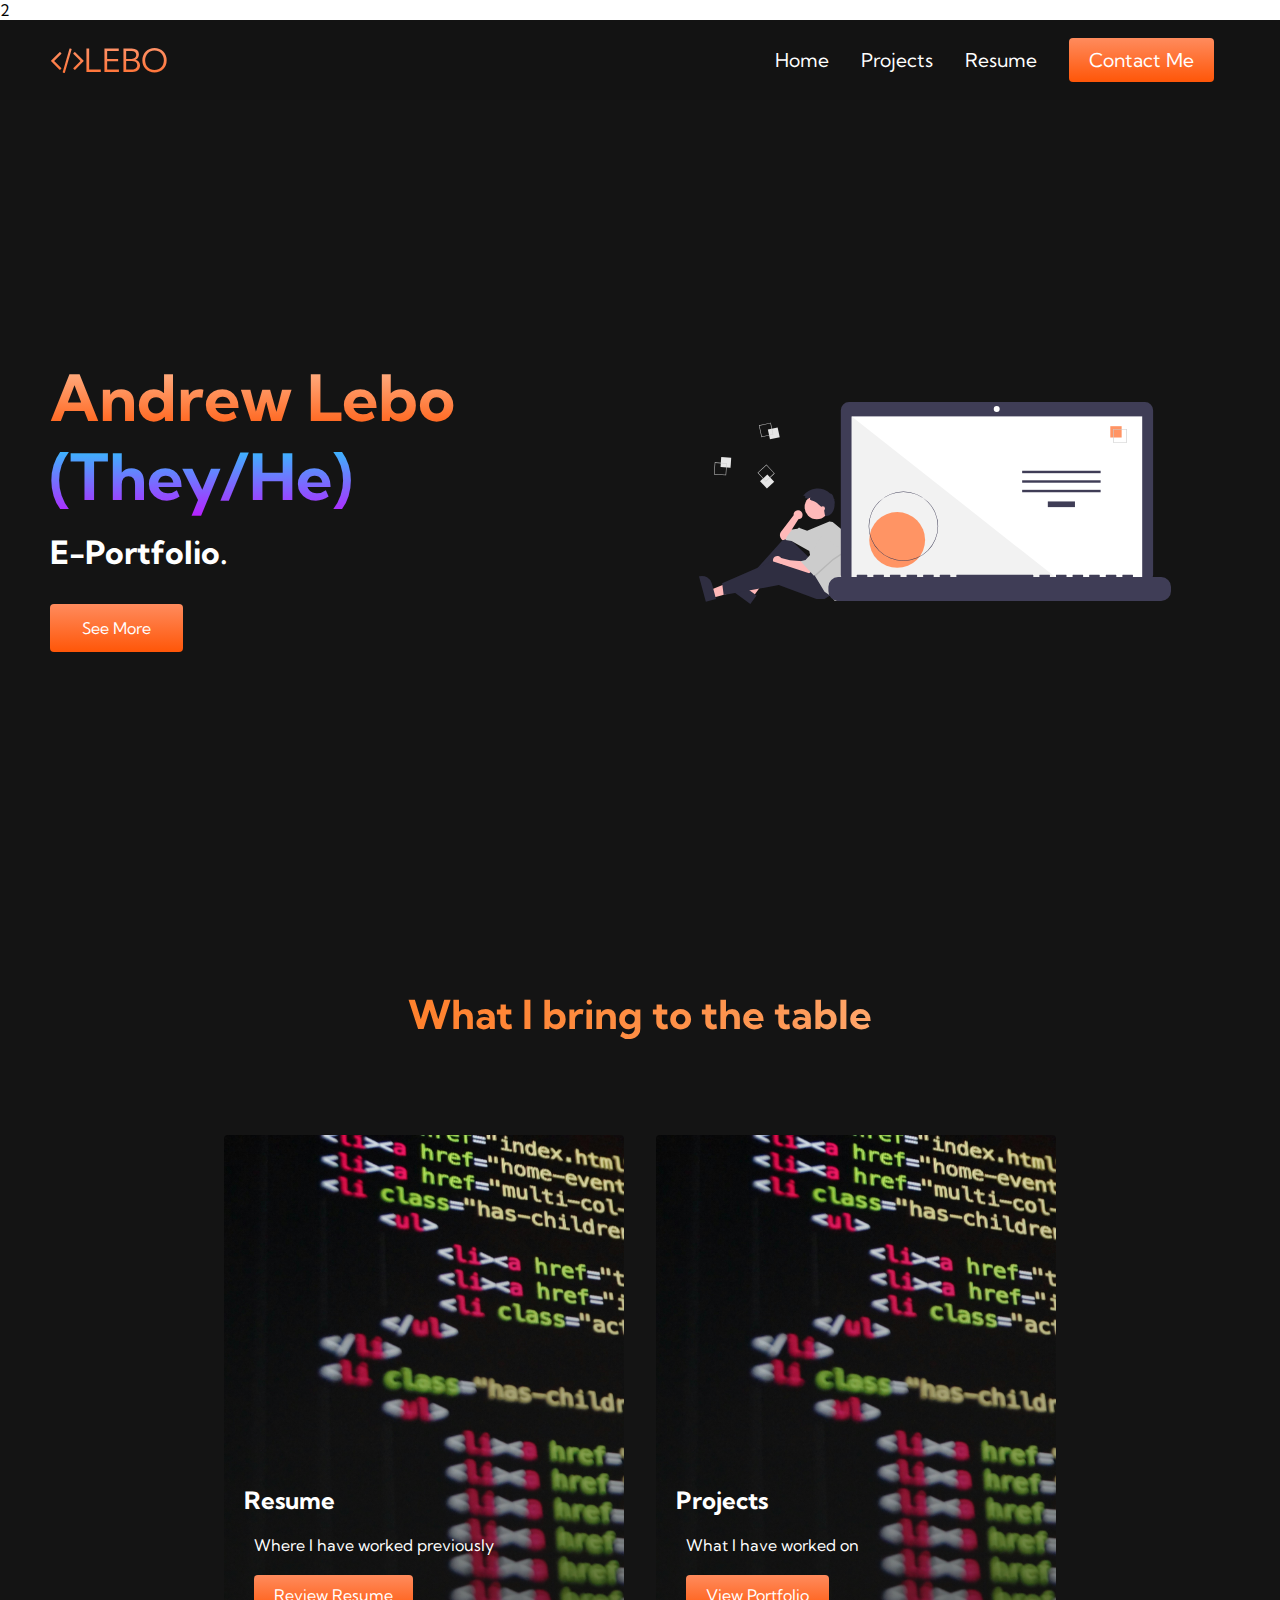
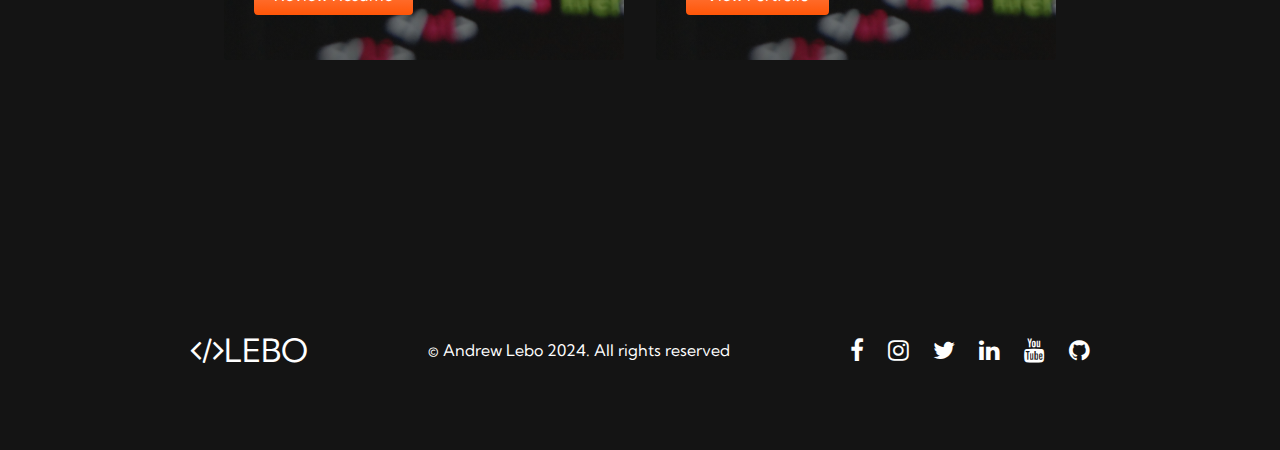
<file: index.html>
<!DOCTYPE html>
<html lang="en">
    <head>
        <meta charset="UTF-8">
        <meta name="viewport" content="width=device-width, initial-scale=1.0">
        <title>Drew Lebo Portfolio</title>2
        <link rel="stylesheet" href="styles.css">
        <link rel="stylesheet" href="/font-awesome-4.7.0/css/font-awesome.min.css">
        <link rel="preconnect" href="https://fonts.googleapis.com">
        <link rel="preconnect" href="https://fonts.gstatic.com" crossorigin>
        <link href="https://fonts.googleapis.com/css2?family=Kumbh+Sans:wght@100..900&display=swap" rel="stylesheet">
        <link rel="icon" href="/images/logo.png">
    </head>
    <body>
        <!-- Navbar Section-->
        <nav class="navbar">
            <div class="navbar__container">
                <a href="/" id="navbar__logo">
                    <i class="fa fa-code" aria-hidden="true"></i>LEBO
                </a>
                <div class="navbar__toggle" id="mobile-menu">
                    <span class="bar"></span>
                    <span class="bar"></span>
                    <span class="bar"></span>
                </div>
                <ul class="navbar__menu">
                    <li class="navbar__item">
                        <a href="/" class="navbar__links">
                            Home
                        </a>
                    </li>
                    <li class="navbar__item">
                        <a href="/projects.html" class="navbar__links">
                            Projects
                        </a>
                    </li>
                    <li class="navbar__item">
                        <a href="/resume.html" class="navbar__links">
                            Resume
                        </a>
                    </li>
                    <li class="navbar__btn">
                        <a href="#footer" class="button">
                            Contact Me
                        </a>
                    </li>
                </ul>
            </div>
        </nav>

        <!-- Hero Section -->
        <div class="main">
            <div class="main__container">
                <div class="main__content">
                    <h1>Andrew Lebo</h1>
                    <h2>(They/He)</h2>
                    <p>E-Portfolio.</p>
                    <button class="main__btn"><a href="#services">See More</a></button>
                </div>
                <div class="main__img--container">
                    <img src="images/pic1.svg" alt="pic" id="main__img">
                </div>
            </div>
        </div>

        <!-- Services Section -->
        <div class="services", id="services">
            <h1>What I bring to the table</h1>
            <div class="services__container">
                <div class="services__card"><h2>Resume</h2>
                <p>Where I have worked previously</p>
                <button class="services__card--button"><a href="/resume.html">Review Resume</a></button>
                </div>
                <div class="services__card"><h2>Projects</h2>
                    <p>What I have worked on</p>
                    <button class="services__card--button"><a href="/projects.html">View Portfolio</a></button>
                    </div>
            </div>
        </div>

        <!-- Footer Section -->
        <div class="footer__container", id="footer">
            <div class="social__media">
                <div class="social__media--wrap">
                    <div class="footer__logo">
                        <a href="/" id="footer__logo"><i class="fa fa-code"></i>LEBO</a>
                    </div>
                    <p class="website__rights">© Andrew Lebo 2024. All rights reserved</p>
                    <div class="social__icons">
                        <a href="https://www.facebook.com/profile.php?id=100010569138865" class="social__icon--link" target ="_blank">
                            <i class="fa fa-facebook"></i>
                        </a>
                        <a href="https://www.instagram.com/TemporalClause/" class="social__icon--link" target ="_blank">
                            <i class="fa fa-instagram"></i>
                        </a>
                        <a href="https://twitter.com/shenziwu" class="social__icon--link" target ="_blank">
                            <i class="fa fa-twitter"></i>
                        </a>
                        <a href="https://www.linkedin.com/in/andrewlebo/" class="social__icon--link" target ="_blank">
                            <i class="fa fa-linkedin"></i>
                        </a>
                        <a href="https://www.youtube.com/channel/UCzf1QXNFk6cLr0YSd5IheLA" class="social__icon--link" target ="_blank">
                            <i class="fa fa-youtube"></i>
                        </a>
                        <a href="https://github.com/ALebo5193" class="social__icon--link" target ="_blank">
                            <i class="fa fa-github"></i>
                        </a>
                    </div>
                </div>
            </div>
        </div>
        <script src="app.js"></script>
    </body>
</html>
</file>
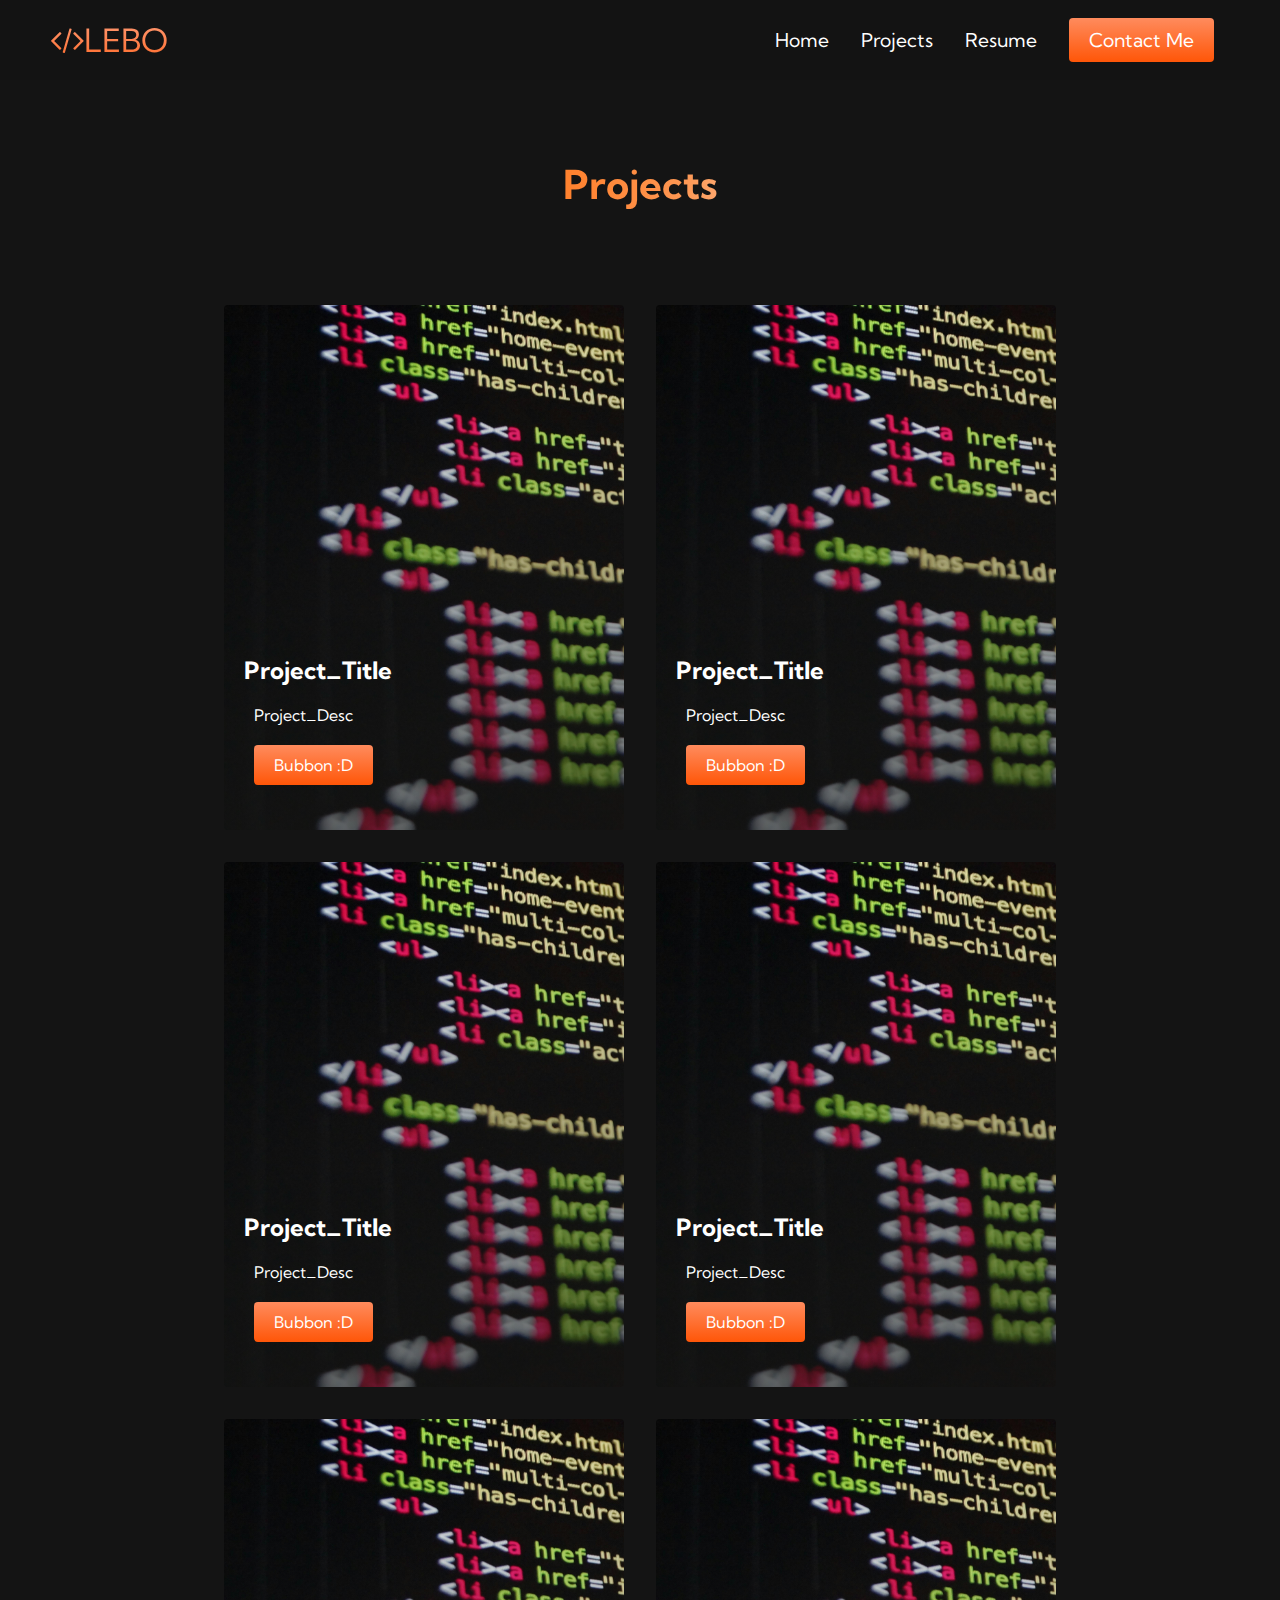
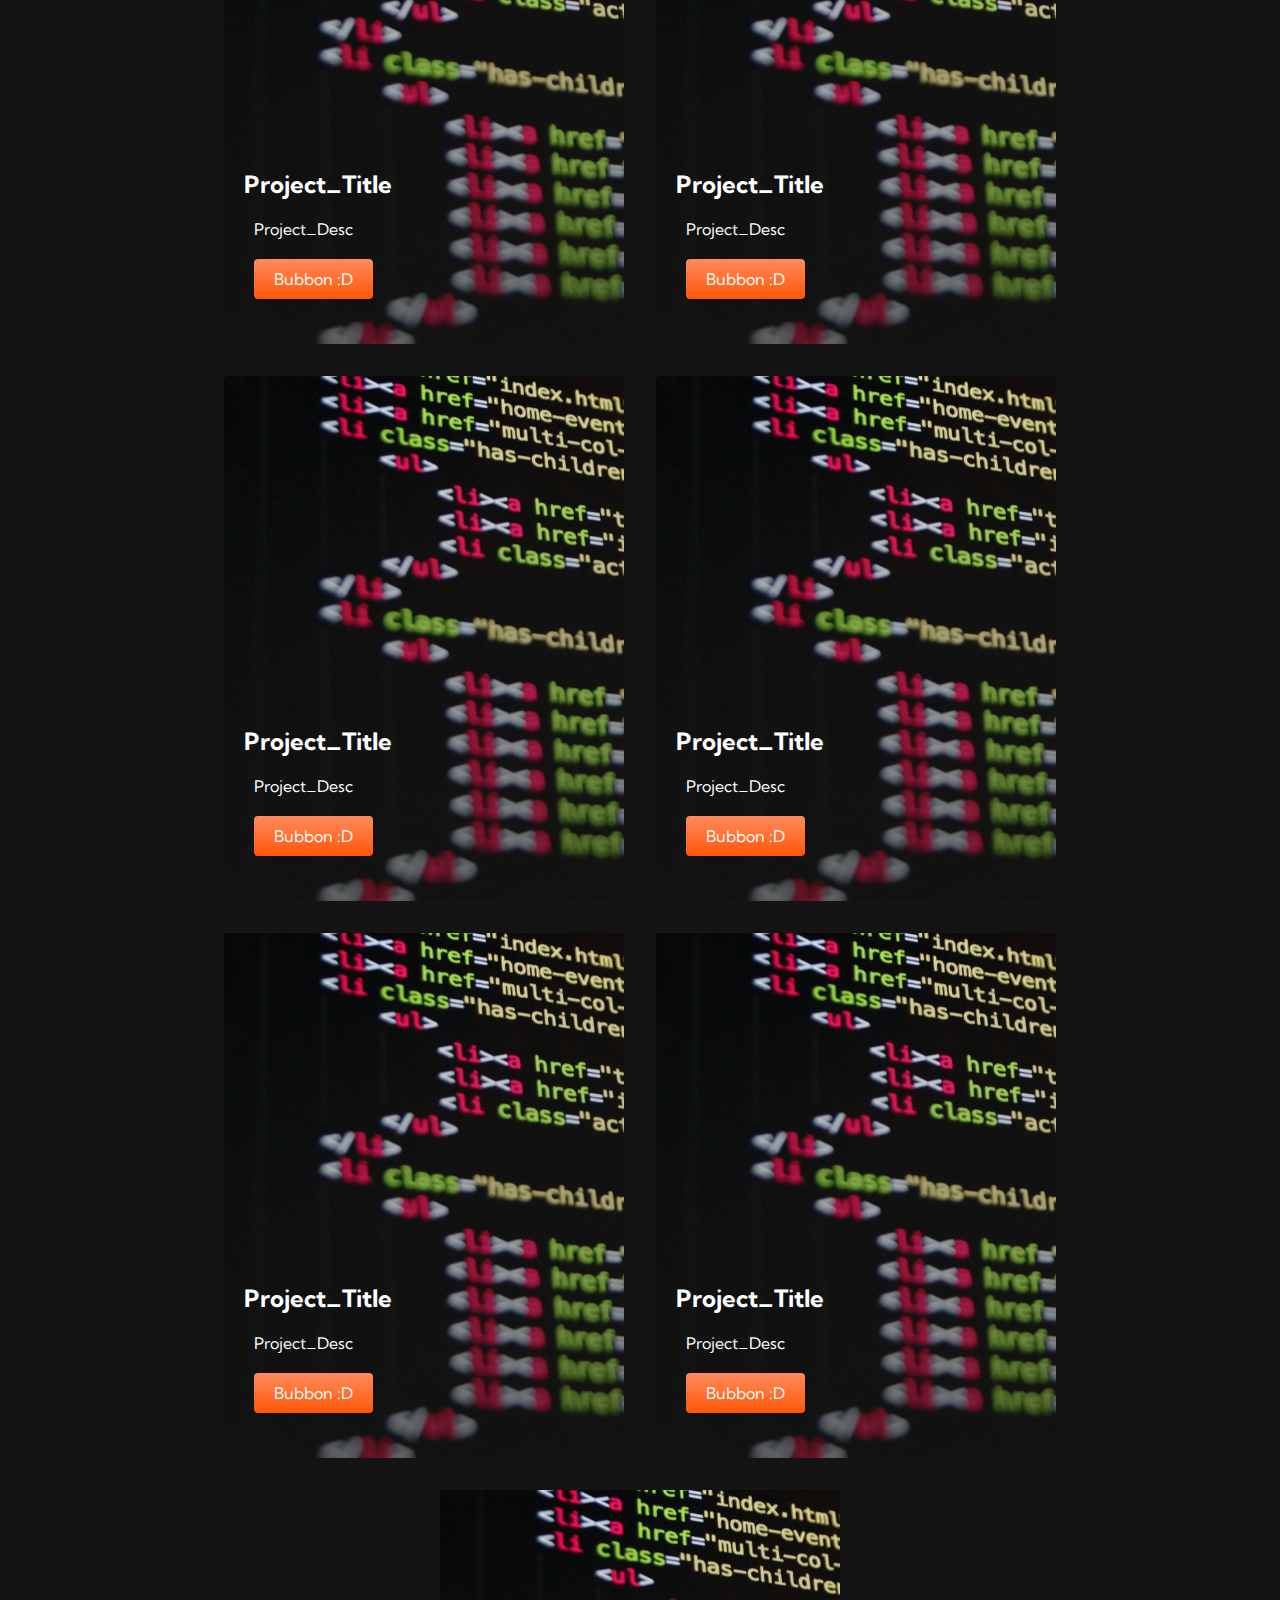
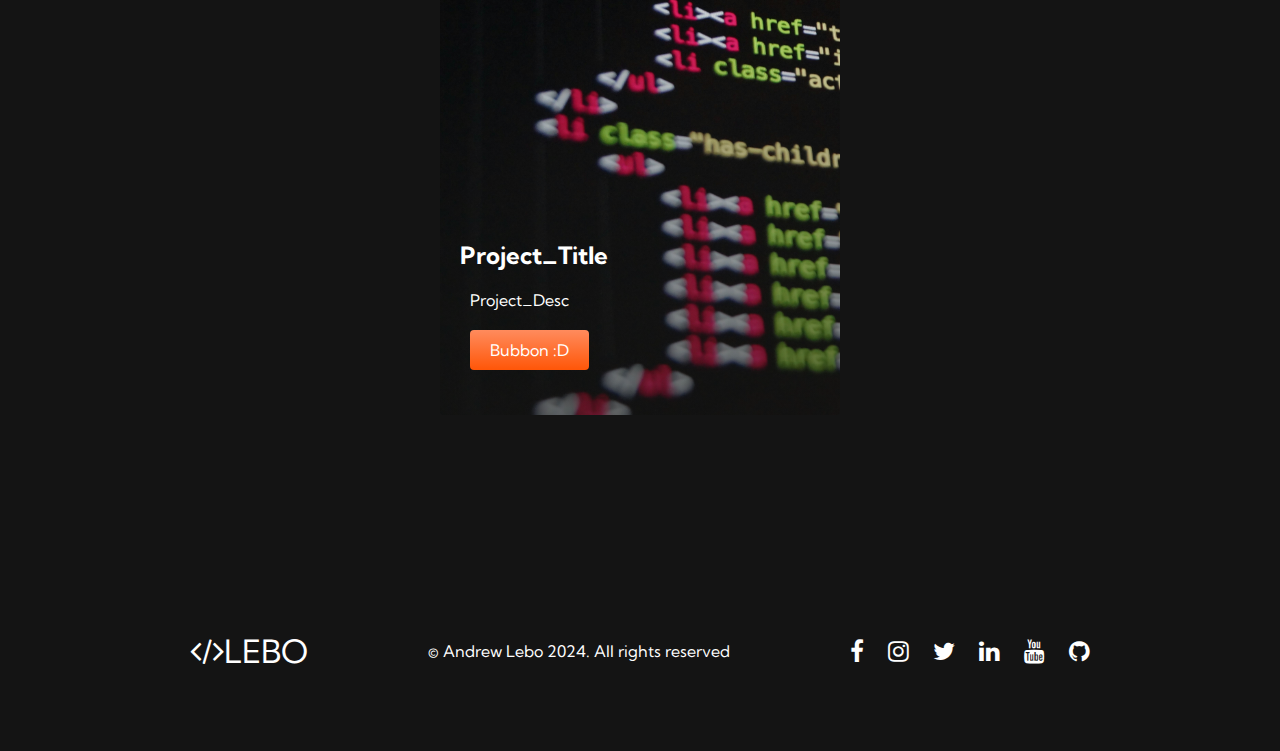
<file: projects.html>
<!DOCTYPE html>
<html lang="en">
    <head>
        <meta charset="UTF-8">
        <meta name="viewport" content="width=device-width, initial-scale=1.0">
        <title>Andrew Lebo Portfolio</title>
        <link rel="stylesheet" href="styles.css">
        <link rel="stylesheet" href="/font-awesome-4.7.0/css/font-awesome.min.css">
        <link rel="preconnect" href="https://fonts.googleapis.com">
        <link rel="preconnect" href="https://fonts.gstatic.com" crossorigin>
        <link href="https://fonts.googleapis.com/css2?family=Kumbh+Sans:wght@100..900&display=swap" rel="stylesheet">
        <link rel="icon" href="/images/logo.png">
    </head>
    <body>
        
        <!-- Navbar Section-->
        <nav class="navbar">
            <div class="navbar__container">
                <a href="/" id="navbar__logo">
                    <i class="fa fa-code" aria-hidden="true"></i>LEBO
                </a>
                <div class="navbar__toggle" id="mobile-menu">
                    <span class="bar"></span>
                    <span class="bar"></span>
                    <span class="bar"></span>
                </div>
                <ul class="navbar__menu">
                    <li class="navbar__item">
                        <a href="/" class="navbar__links">
                            Home
                        </a>
                    </li>
                    <li class="navbar__item">
                        <a href="/projects.html" class="navbar__links">
                            Projects
                        </a>
                    </li>
                    <li class="navbar__item">
                        <a href="/resume.html" class="navbar__links">
                            Resume
                        </a>
                    </li>
                    <li class="navbar__btn">
                        <a href="#footer" class="button">
                            Contact Me
                        </a>
                    </li>
                </ul>
            </div>
        </nav>

        <!-- Cards Section -->
        <div class="projects">
            <h1>Projects</h1>
            <div class="projects__container">
                <div class="projects__card">
                    <h2>Project_Title</h2>
                    <p>Project_Desc</p>
                    <button class="projects__card--button"><a href="/">Bubbon :D</a></button>
                </div>
                <div class="projects__card">
                    <h2>Project_Title</h2>
                    <p>Project_Desc</p>
                    <button class="projects__card--button"><a href="/">Bubbon :D</a></button>
                </div>
                <div class="projects__card">
                    <h2>Project_Title</h2>
                    <p>Project_Desc</p>
                    <button class="projects__card--button"><a href="/">Bubbon :D</a></button>
                </div>
                <div class="projects__card">
                    <h2>Project_Title</h2>
                    <p>Project_Desc</p>
                    <button class="projects__card--button"><a href="/">Bubbon :D</a></button>
                </div>
                <div class="projects__card">
                    <h2>Project_Title</h2>
                    <p>Project_Desc</p>
                    <button class="projects__card--button"><a href="/">Bubbon :D</a></button>
                </div>
                <div class="projects__card">
                    <h2>Project_Title</h2>
                    <p>Project_Desc</p>
                    <button class="projects__card--button"><a href="/">Bubbon :D</a></button>
                </div>
                <div class="projects__card">
                    <h2>Project_Title</h2>
                    <p>Project_Desc</p>
                    <button class="projects__card--button"><a href="/">Bubbon :D</a></button>
                </div>
                <div class="projects__card">
                    <h2>Project_Title</h2>
                    <p>Project_Desc</p>
                    <button class="projects__card--button"><a href="/">Bubbon :D</a></button>
                </div>
                <div class="projects__card">
                    <h2>Project_Title</h2>
                    <p>Project_Desc</p>
                    <button class="projects__card--button"><a href="/">Bubbon :D</a></button>
                </div>
                <div class="projects__card">
                    <h2>Project_Title</h2>
                    <p>Project_Desc</p>
                    <button class="projects__card--button"><a href="/">Bubbon :D</a></button>
                </div>
                <div class="projects__card">
                    <h2>Project_Title</h2>
                    <p>Project_Desc</p>
                    <button class="projects__card--button"><a href="/">Bubbon :D</a></button>
                </div>
            </div>
        </div>
        <script src="app.js"></script>
    </body>

    <!-- Footer Section -->
    <footer>
        <div class="footer__container", id="footer">
            <div class="social__media">
                <div class="social__media--wrap">
                    <div class="footer__logo">
                        <a href="/" id="footer__logo"><i class="fa fa-code"></i>LEBO</a>
                    </div>
                    <p class="website__rights">© Andrew Lebo 2024. All rights reserved</p>
                    <div class="social__icons">
                        <a href="https://www.facebook.com/profile.php?id=100010569138865" class="social__icon--link" target ="_blank">
                            <i class="fa fa-facebook"></i>
                        </a>
                        <a href="https://www.instagram.com/TemporalClause/" class="social__icon--link" target ="_blank">
                            <i class="fa fa-instagram"></i>
                        </a>
                        <a href="https://twitter.com/shenziwu" class="social__icon--link" target ="_blank">
                            <i class="fa fa-twitter"></i>
                        </a>
                        <a href="https://www.linkedin.com/in/andrewlebo/" class="social__icon--link" target ="_blank">
                            <i class="fa fa-linkedin"></i>
                        </a>
                        <a href="https://www.youtube.com/channel/UCzf1QXNFk6cLr0YSd5IheLA" class="social__icon--link" target ="_blank">
                            <i class="fa fa-youtube"></i>
                        </a>
                        <a href="https://github.com/ALebo5193" class="social__icon--link" target ="_blank">
                            <i class="fa fa-github"></i>
                        </a>
                    </div>
                </div>
            </div>
        </div>
    </footer>
</html>
</file>
<file: styles.css>
* {
    box-sizing: border-box;
    margin: 0;
    padding: 0;
    font-family: 'Kumbh Sans', sans-serif;
    scroll-behavior: smooth;
}

body{
    min-height: 100vh;
    margin: 0;
    padding: 0;
}

footer{
    padding: 0;
}

.navbar {
    background: #131313;
    height: 80px;
    display: flex;
    justify-content: center;
    align-items: center;
    font-size: 1.2rem;
    position: sticky;
    top: 0;
    z-index: 999;
}

.navbar__container{
    display: flex;
    justify-content: space-between;
    height: 80px;
    z-index: 1;
    width: 100%;
    max-width: 1300px;
    margin: 0 auto;
    padding: 0 50px;
}

#navbar__logo{
    background: #ff5608;
    background-image: linear-gradient(to top, #ff5608 0%, #ffb199 100%);
    background-size: 100%;
    background-clip: text;
    -webkit-background-clip: text;
    -moz-background-clip: text;
    -webkit-text-fill-color: transparent;
    -moz-text-fill-color: transparent;
    display: flex;
    align-items: center;
    cursor: pointer;
    text-decoration: none;
    font-size: 2rem;   
}

.fa-gem {
    margin-right: 0.5rem
}

.navbar__menu {
    display: flex;
    align-items: center;
    list-style: none;
    text-align: center;
}

.navbar__item {
    height: 80px;
}

.navbar__links {
    color: #fff;
    display: flex;
    align-items: center;
    justify-content: center;
    text-decoration: none;
    padding: 0 1rem;
    height: 100%;
}

.navbar__btn {
    display: flex;
    justify-content: center;
    align-items: center;
    padding: 0 1rem;
    width: 100%;
}

.button {
    display: flex;
    justify-content: center;
    align-items: center;
    text-decoration: none;
    padding: 10px 20px;
    height: 100%;
    width: 100%;
    border: none;
    outline: none;
    border-radius: 4px;
    background: #ff5608;
    background-image: linear-gradient(to top, #ff5608 0%, #ff8b5d 100%);
    color:#fff;
}

.button:hover {
    background: #4837ff;
    transition: all 0.3s ease;
}

.navbar__links:hover {
    color: #ff5608;
    transition: all 0.3s ease;
}

@media screen and (max-width: 960px) {
    .navbar__container {
        display: flex;
        justify-content: space-between;
        height: 80px;
        z-index: 1;
        width: 100%;
        max-width: 1300px;
        padding: 0;
    }
    
    .navbar__menu {
        display: grid;
        grid-template-columns: auto;
        margin: 0;
        width: 100%;
        position: absolute;
        top: -1000px;
        opacity: 0;
        transition: all 0.5s ease;
        height: 50vh;
        z-index: -1;
        background: #131313;
    }

    .navbar__menu.active {
        background: #131313;
        top: 100%;
        opacity: 1;
        transition: all 0.5s ease;
        z-index: 99;
        height: 50vh;
        font-size: 1.6rem;
    }

    #navbar__logo {
        padding-left: 25px;
    }

    .navbar__toggle .bar {
        width: 25px;
        height: 3px;
        margin: 5px auto;
        transition: all 0.3s ease-in-out;
        background: #fff;
    }

    .navbar__item {
        width: 100%;
    }

    .navbar__links {
        text-align: center;
        padding: 2rem;
        width: 100%;
        display: table;
    }

    #mobile-menu {
        position: absolute;
        top: 20%;
        right: 5%;
        transform: translate(5%, 20%);
    }
    
    .navbar__btn {
        padding-bottom: 2rem;
    }

    .button {
        display: flex;
        justify-content: center;
        align-items: center;
        width: 80%;
        height: 80px;
        margin: 0;
    }

    .navbar__toggle .bar {
        display: block;
        cursor: pointer;
    }

    #mobile-menu.is-active .bar:nth-child(2) {
        opacity: 0;
    }

    #mobile-menu.is-active .bar:nth-child(1) {
        transform: translateY(8px) rotate(45deg)
    }

    #mobile-menu.is-active .bar:nth-child(3) {
        transform: translateY(-8px) rotate(-45deg)
    }
}

/* Hero Section CSS */
.main {
    background-color: #141414;
}

.main__container {
    display: grid;
    grid-template-columns: 1fr 1fr;
    align-items: center;
    justify-self: center;
    margin: 0 auto;
    height: 90vh;
    background-color: #141414;
    z-index: 1;
    width: 100%;
    max-width: 1300px;
    padding: 0 50px;
}

.main__content h1 {
    font-size: 4rem;
    background-color: #ff5608;
    background-image: linear-gradient(to top, #ff5608 0%, #ffbe99 100%);
    background-size: 100%;
    background-clip: text;
    -webkit-background-clip: text;
    -moz-background-clip: text;
    -webkit-text-fill-color: transparent;
    -moz-text-fill-color: transparent;
}

.main__content h2 {
    font-size: 4rem;
    background-color: #ff5608;
    background-image: linear-gradient(to top, #b721ff 0%, #21d4fd 100%);
    background-size: 100%;
    background-clip: text;
    -webkit-background-clip: text;
    -moz-background-clip: text;
    -webkit-text-fill-color: transparent;
    -moz-text-fill-color: transparent;
}

.main__content p {
    margin-top: 1rem;
    font-size: 2rem;
    font-weight: 700;
    color: #fff
}


.main__btn {
    font-size: 1rem;
    background-image: linear-gradient(to top, #ff5608 0%, #ff8b5d 100%);
    padding: 14px 32px;
    border: none;
    border-radius: 4px;
    color: #fff;
    margin-top: 2rem;
    cursor: pointer;
    position: relative;
    transition: all 0.35s;
    outline: none;
}

.main__btn a {
    position: relative;
    z-index: 2;
    color: #fff;
    text-decoration: none;
}

.main__btn:after {
    position: absolute;
    content: '';
    top: 0;
    left: 0;
    width: 0;
    height: 100%;
    background: #4837ff;
    transition: all 0.35s ease-in-out;
    border: none;
    border-radius: 4px;
}

.main__btn:hover {
    color: #fff;
}

.main__btn:hover:after {
    width: 100%;
}

.main__img--container {
    text-align: center;
}

#main__img {
    height: 80%;
    width: 80%;
}

.resume-page .main__container{
    display: flex;
    justify-content: center;
    align-items: center;
}

.embeds{
    width: 100%;
    max-width: 700px;
    height: 850px;
}

.embeds embed{
    width: 100%;
    height: 100%;
    max-height: 900px;
}

@media screen and (max-width: 768px) {
    .main__container {
        display: grid;
        grid-template-columns: auto;
        align-items: center;
        justify-self: center;
        width: 100%;
        margin: 0 auto;
        height: 90vh;
    }
    
    .main__content {
        text-align: center;
        margin-bottom: 4rem;
    }
    
    .main__content h1 {
        font-size: 2.5rem;
        margin-top: 2rem;
    }
    
    .main__content h2{
        font-size: 3rem;
    }
    
    .main__content p {
        margin-top: 1rem;
        font-size: 1.5rem;
    }

    .resume-page .main__container{
        flex-direction: column;
    }

    .embeds{
        width: 100%;
        max-width: 480px;
    }
}

@media screen and (max-width: 480px) {
    .main__content h1 {
        font-size: 2rem;
        margin-top: 3rem;
    }

    .main__content h2{
        font-size: 2rem;
    }

    .main__content p {
        margin-top: 2rem;
        font-size: 1.5rem;
    }

    
    .main__btn {
        padding: 12px 36px;
        margin: 2.5rem 0;
    }

    .embeds{
        width: 100%;
        max-width: 200px;
        margin: 0 auto;
    }
}

/* Services Section CSS */
.services {
    background: #141414;
    display: flex;
    flex-direction: column;
    align-items: center;
    height: 100vh;
    padding: 5rem;
}

.services h1 {
    background-color: #ff5608;
    background-image: linear-gradient(to right, #ff5608 0%, 
    #ff812d 0%, 
    #ff8636 21%, 
    #ff8f45 52%, 
    #fd9753 78%, 
    #ffa66b 100%
    );
    background-size: 100%;
    margin-bottom: 5rem;
    font-size: 2.5rem;
    background-clip: text;
    -webkit-background-clip: text;
    -moz-background-clip: text;
    -webkit-text-fill-color: transparent;
    -moz-text-fill-color: transparent;
}

.services__container {
    display: flex;
    justify-content: center;
    flex-wrap: wrap;
    width: 100%;
}

.services__card {
    margin: 1rem;
    height: 525px;
    width: 400px;
    border-radius: 4px;
    background-image: linear-gradient(to bottom, rgba(0,0,0,0) 0%, rgba(17,17,17,0.6) 100%), url('/images/pic2.jpg');
    background-size: cover;
    position: relative;
    color: #fff
}

.services__card:nth-child(2) {
    margin: 1rem;
    height: 525px;
    width: 400px;
    border-radius: 4px;
    background-image: linear-gradient(to bottom, rgba(0,0,0,0) 0%, rgba(17,17,17,0.6) 100%), url('/images/pic2.jpg');
    background-size: cover;
    position: relative;
    color: #fff
}

.services h2 {
    position: absolute;
    top: 350px;
    left: 20px;
}

.services__card p {
    position: absolute;
    top: 400px;
    left: 30px;
}

.services__card--button {
    color: #fff;
    padding: 10px 20px;
    border: none;
    outline: none;
    border-radius: 4px;
    background: #ff5608;
    background-image: linear-gradient(to top, #ff5608 0%, #ff8b5d 100%);
    position: absolute;
    top: 440px;
    left: 30px;
    font-size: 1rem;
    cursor: pointer;
}

.services__card--button a {
    position: relative;
    z-index: 2;
    color: #fff;
    text-decoration: none;
}

.services__card:hover {
    transform: scale(1.075);
    transition: 0.2s ease-in;
}

.services__card--button:after {
    position: absolute;
    content: '';
    top: 0;
    left: 0;
    width: 0;
    height: 100%;
    background: #4837ff;
    transition: all 0.35s ease-in-out;
    border: none;
    border-radius: 4px;
}

.services__card--button:hover {
    color: #fff;
}

.services__card--button:hover:after {
    width: 100%;
}

@media screen and (max-width: 960px) {
    .services {
        height: 1600px;
    }

    .services h1 {
        font-size: 2rem;
        margin-top: 12rem;
    }
}

@media screen and (max-width: 480px) {
    .services {
        height: 1400px;
    }

    .services h1 {
        font-size: 1.2rem;
    }

    .services__card {
        width: 300px;
    }
}
/* Project Cards CSS*/
.projects{
    background-color: #141414;
    display: flex;
    flex-direction: column;
    align-items: center;
    height: auto;
    padding: 5rem;
}

.projects h1{
    background-color: #ff5608;
    background-image: linear-gradient(to right, #ff5608 0%, 
    #ff812d 0%, 
    #ff8636 21%, 
    #ff8f45 52%, 
    #fd9753 78%, 
    #ffa66b 100%
    );
    background-size: 100%;
    margin-bottom: 5rem;
    font-size: 2.5rem;
    background-clip: text;
    -webkit-background-clip: text;
    -moz-background-clip: text;
    -webkit-text-fill-color: transparent;
    -moz-text-fill-color: transparent;
}

.projects h2{
    position: absolute;
    top: 350px;
    left: 20px;
}

.projects p{
    position: absolute;
    top: 400px;
    left: 30px;
}

.projects__container{
    display: flex;
    flex-wrap: wrap;
    justify-content: center;
    width: 100%;
    height: fit-content;
}

.projects__card{
    margin: 1rem;
    height: 525px;
    width: 400px;
    border-radius: 4px;
    background-image: linear-gradient(to bottom, rgba(0,0,0,0) 0%, rgba(17,17,17,0.6) 100%), url('/images/pic2.jpg');
    background-size: cover;
    position: relative;
    color: #fff
}

.projects__card:hover{
    transform: scale(1.075);
    transition: 0.2s ease-in;
}

.projects__card--button{
    color: #fff;
    padding: 10px 20px;
    border: none;
    outline: none;
    border-radius: 4px;
    background: #ff5608;
    background-image: linear-gradient(to top, #ff5608 0%, #ff8b5d 100%);
    position: absolute;
    font-size: 1rem;
    cursor: pointer;
    top: 440px;
    left: 30px;
}

.projects__card--button a{
    position: relative;
    z-index: 2;
    color: #fff;
    text-decoration: none;
}

.projects__card--button:after{
    position: absolute;
    content: '';
    top: 0;
    left: 0;
    width: 0;
    height: 100%;
    background: #4837ff;
    transition: all 0.35s ease-in-out;
    border: none;
    border-radius: 4px;
}

.projects__card--button:hover{
    color:#fff
}

.projects__card--button:hover:after{
    width: 100%;
}

@media screen and (max-width: 960px) {
    .projects {
        height: 1600px;
    }

    .projects h1 {
        font-size: 2rem;
        margin-top: 12rem;
    }
}

@media screen and (max-width: 480px) {
    .projects {
        height: 1400px;
    }

    .projects h1 {
        font-size: 1.2rem;
    }

    .projects__card {
        width: 300px;
    }
}

/* Footer CSS */
.footer__container {
    background-color: #141414;
    padding: 5rem 0;
    display: flex;
    flex-direction: column;
    justify-content: center;
    align-items: center;
}

#footer__logo {
    color: #fff;
    display: flex;
    align-items: center;
    cursor: pointer;
    text-decoration: none;
    font-size: 2rem;
}

/* Social Icons */
.social__icon--link {
    color: #fff;
    font-size: 24px;
}

.social__media {
    max-width: 1000px;
    width: 100%;
}

.social__media--wrap {
    display: flex;
    justify-content: space-between;
    align-items: center;
    width: 90%;
    max-width: 1000px;
    margin: 40px auto 0 auto;
}

.social__icons {
    display: flex;
    justify-content: space-between;
    align-items: center;
    width: 240px;
}

.social__logo {
    color: #fff;
    justify-self: flex-start;
    margin-left: 20px;
    cursor: pointer;
    text-decoration: none;
    font-size: 2rem;
    display: flex;
    align-items: center;
    margin-bottom: 16px;
}

.website__rights {
    color: #fff;
}

@media screen and (max-width: 820px) {
    #footer__logo {
        margin-bottom: 2rem;
    }

    .website__rights {
        margin-bottom: 2rem;
    }

    .social__media--wrap {
        flex-direction: column;
    }
}
</file>
